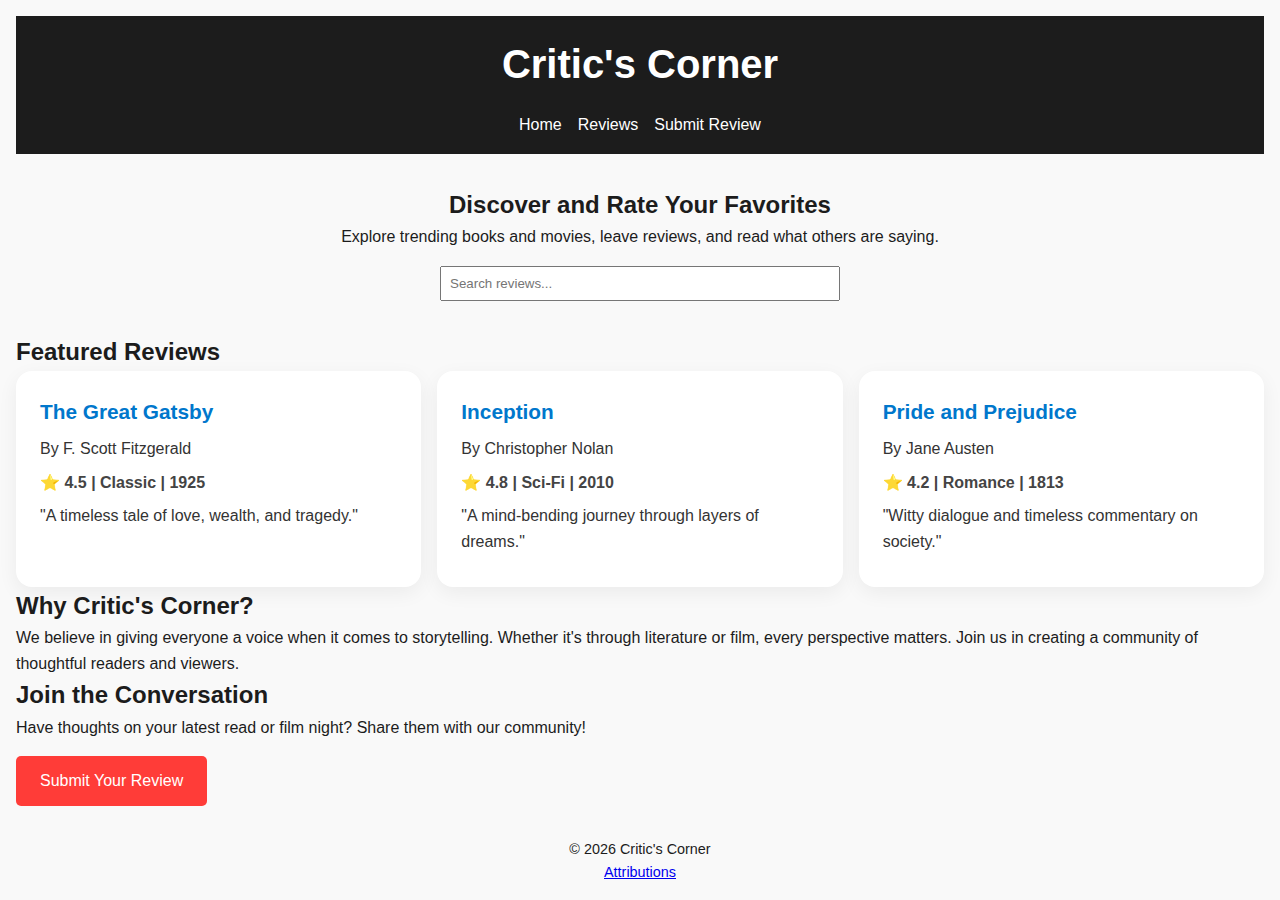
<file: Final-Project/index.html>
<!DOCTYPE html>
<html lang="en">

<head>
  <meta charset="UTF-8" />
  <meta name="viewport" content="width=device-width, initial-scale=1.0" />
  <meta name="description" content="Critic's Corner - Browse, rate, and review your favorite books and movies." />
  <meta property="og:title" content="Critic's Corner">
  <meta property="og:description" content="User reviews, ratings, and recommendations for books and movies." />
  <meta property="og:type" content="website" />
  <meta property="og:image" content="images/logo.png" />
  <meta property="og:url" content="https://yourgithubusername.github.io/wdd231/critics-corner/" />
  
  <title>Critic's Corner | Home</title>
  
  <link rel="icon" href="images/favicon.ico" >
  <link rel="stylesheet" href="styles/styles.css">
  <link rel="stylesheet" href="styles/large.css">
</head>

<body>
  <header>
    <h1>Critic's Corner</h1>
    
    <nav>
      <button id="menu-toggle" aria-label="Toggle navigation">☰</button>
      <ul id="nav-links" class="hidden">
        <li><a href="index.html">Home</a></li>
        <li><a href="reviews.html">Reviews</a></li>
        <li><a href="form.html">Submit Review</a></li>
      </ul>
    </nav>
  </header>

  <main>
    <section class="hero">
      <h2>Discover and Rate Your Favorites</h2>
      <p>Explore trending books and movies, leave reviews, and read what others are saying.</p>
      <input type="text" id="searchBar" placeholder="Search reviews..." aria-label="Search reviews" />
    </section>

    <section id="featured-reviews">
      <h2>Featured Reviews</h2>
      <div id="review-cards" class="grid"></div>
    </section>

    <section id="about">
      <h2>Why Critic's Corner?</h2>
      <p>We believe in giving everyone a voice when it comes to storytelling. Whether it's through literature or film, every perspective matters. Join us in creating a community of thoughtful readers and viewers.</p>
    </section>

    <section id="call-to-action">
      <h2>Join the Conversation</h2>
      <p>Have thoughts on your latest read or film night? Share them with our community!</p>
      <a href="form.html" class="cta-button">Submit Your Review</a>
    </section>
  </main>

  <footer>
    <p>&copy; <span id="year"></span> Critic's Corner</p>
    <p><a href="attributions.html">Attributions</a></p>
  </footer>

  <script type="module" src="scripts/main.js"></script>
  <script src="scripts/nav.js"></script>
</body>

</html>
</file>
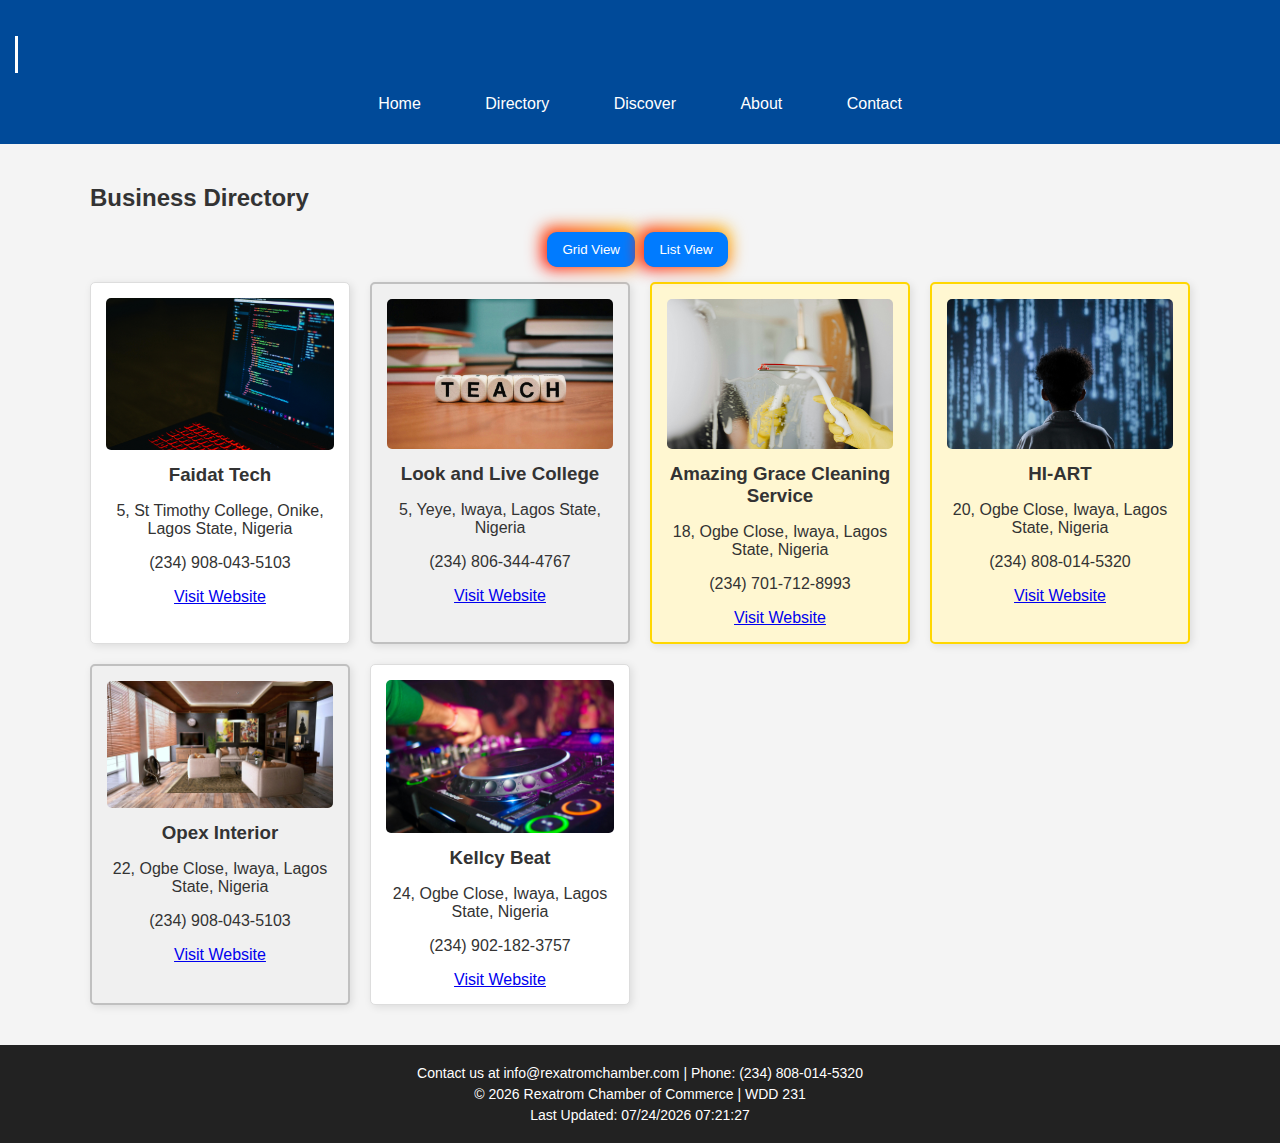
<file: chamber/directory.html>
<!DOCTYPE html>
<html lang="en">
<head>
    <meta charset="UTF-8">
    <meta name="viewport" content="width=device-width, initial-scale=1.0">
    <meta name="description" content="Hounliho J. Samson's WDD 231 Chamber Directory Page">
    <meta name="author" content="Hounliho J. Samson">
    
    <title>Rexatrom Chamber</title>

    <meta property="og:title" content="Rexatrom Chamber of Commerce Directory">
    <meta property="og:type" content="website">
    <meta property="og:image" content="images/">
    <meta property="og:url" content="https://">

    <link rel="icon" type="icon" href="./images/Faviconrex.png">
    <link rel="stylesheet" href="styles/directory.css">
    <link rel="stylesheet" href="styles/large-directory.css">
</head>

<body>
    <header>
        <h1>Rexatrom Chamber of Commerce</h1>

        <nav>
            <ul class="nav">
                <li><a href="index.html">Home</a></li>
                <li><a href="directory.html">Directory</a></li>
                <li><a href="discover.html">Discover</a></li>
                <li><a href="about.html">About</a></li>
                <li><a href="contact.html">Contact</a></li>
            </ul>
        </nav>
    </header>

    <main>
        <h2>Business Directory</h2>
        <div class="view-toggle">
            <button id="gridview">Grid View</button>
            <button id="listview">List View</button>
        </div>

        <section id="directory" class="grid"></section>
    </main>

    <footer>
        <p>Contact us at info@rexatromchamber.com | Phone: (234) 808-014-5320</p>
        <p>&copy; <span id="year"></span> Rexatrom Chamber of Commerce | WDD 231</p>
        <p>Last Updated: <span id="lastModified"></span></p>
    </footer>

    <script src="scripts/directory.js"></script>
</body>
</html>
</file>
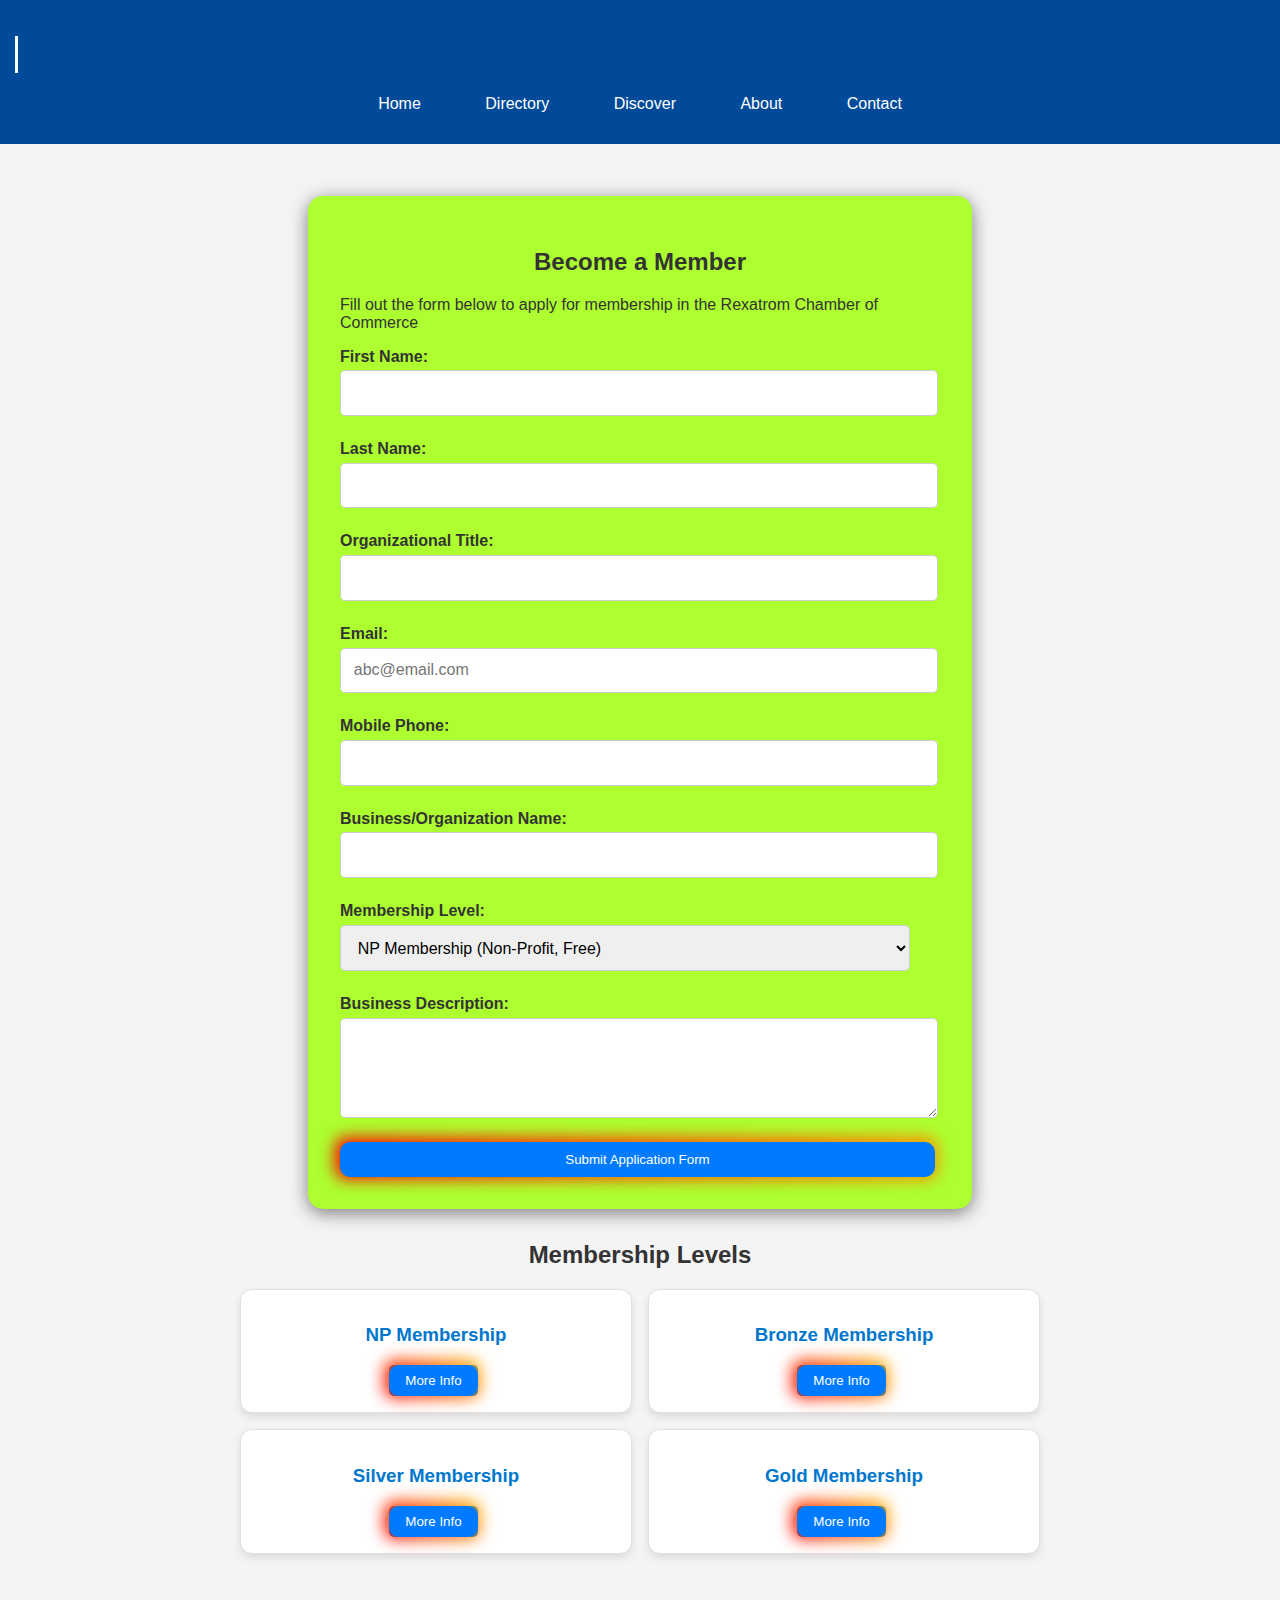
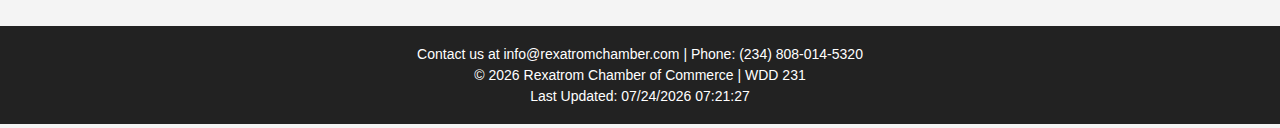
<file: chamber/join.html>
<!DOCTYPE html>
<html lang="en">
<head>
    <meta charset="UTF-8">
    <meta name="viewport" content="width=device-width, initial-scale=1.0">
    <meta name="description" content="Hounliho J. Samson's WDD 231 Chamber Home Page">
    <meta name="author" content="Hounliho J. Samson">
    
    <title>Rexatrom Chamber</title>

    <meta property="og:title" content="Rexatrom Chamber of Commerce Directory">
    <meta property="og:type" content="website">
    <meta property="og:image" content="images/">
    <meta property="og:url" content="https://">

    <link rel="icon" type="icon" href="./images/Faviconrex.png">
    <link rel="stylesheet" href="styles/index.css">
    <link rel="stylesheet" href="styles/large-directory.css">
</head>

<body>
    <header>
        <h1> Rexatrom Chamber of Commerce</h1>
        <nav>
            <ul>
                <li><a href="index.html" class="active">Home</a></li>
                <li><a href="directory.html">Directory</a></li>
                <li><a href="discover.html">Discover</a></li>
                <li><a href="about.html">About</a></li>
                <li><a href="contact.html">Contact</a></li>
            </ul>
        </nav>
    </header>

    <main>
        <section class="join-container">
            <h2 class="join-h2">Become a Member</h2>
            <p>Fill out the form below to apply for membership in the Rexatrom Chamber of Commerce</p>

            <form action="thankyou.html" id="membershipForm" method="get">
                <label for="">First Name:
                    <input type="text" name="firstName" title="Enter Your Name" autocomplete="given-name" required>
                </label>

                <label for="">Last Name:
                    <input type="text" name="lastName" title="Enter Your last name" autocomplete="family-name" required>
                </label>

                <label>Organizational Title:
                    <input type="text" name="orgTitle" title="Your position in the organization" autocomplete="organization-title"
                        pattern="[A-Za-z\s\-]{7,}" required>
                </label>

                <label for="">Email:
                    <input type="email" name="email" title="Enter a valid Email address" autocomplete="email" placeholder="abc@email.com" required>
                </label>

                <label for="">Mobile Phone:
                    <input type="tel" name="Phone" title="enter a valid phone number" autocomplete="tel" required>
                </label>

                <label for="">Business/Organization Name:
                    <input type="text" name="businessName" title="your business/organization" autocomplete="organization" required>
                </label>

                <label for="">Membership Level:
                    <select name="membershipLevel" required>
                        <option value="np">NP Membership (Non-Profit, Free)</option>
                        <option value="bronze">Bronze Membership</option>
                        <option value="silver">Silver Membership</option>
                        <option value="gold">Gold Membership</option>
                    </select>
                </label>

                <label>Business Description:
                    <textarea name="businessDesc" title="Describe your business" rows="4"></textarea>
                </label>

                <input type="hidden" id="timestamp" name="timestamp">

                <button type="submit">Submit Application Form</button>
            </form>
        </section>

        <section class="membership-cards">
            <h2>Membership Levels</h2>
            <div class="card-container">
                <div class="card">
                    <h3>NP Membership</h3>
                    <button class="modal-btn" data-modal="npModal">More Info</button>
                </div>

                <div class="card">
                    <h3>Bronze Membership</h3>
                    <button class="modal-btn" data-modal="bronzeModal">More Info</button>
                </div>

                <div class="card">
                    <h3>Silver Membership</h3>
                    <button class="modal-btn" data-modal="silverModal">More Info</button>
                </div>

                <div class="card">
                    <h3>Gold Membership</h3>
                    <button class="modal-btn" data-modal="goldModal">More Info</button>
                </div>
            </div>
        </section>

        <div class="modal" id="npModal">
            <div class="modal-content">
                <span class="close-modal">&times;</span>
                <h2>NP Membership Benefits</h2>
                <p>No fee, community engagement, networking opportunities.</p>
            </div>
        </div>

        <div id="bronzeModal" class="modal">
            <div class="modal-content">
                <span class="close-modal">&times;</span>
                <h2>Bronze Membership Benefits</h2>
                <p>Basic advertising, training sessions, member directory listing.</p>
            </div>
        </div>

        <div class="modal" id="silverModal">
            <div class="modal-content">
                <span class="close-modal">&times;</span>
                <h2>Silver Membership Benefits</h2>
                <p>Premium directory listing, event discounts, featured spotlight.</p>
            </div>
        </div>

        <div id="goldModal" class="modal">
            <div class="modal-content">
                <span class="close-modal">&times;</span>
                <h2>Gold Membership Benefits</h2>
                <p>All silver benefits + exclusive sponsorship opportunities.</p>
            </div>
        </div>
    </main>

    <footer>
        <p>Contact us at info@rexatromchamber.com | Phone: (234) 808-014-5320</p>
        <p>&copy; <span id="year"></span> Rexatrom Chamber of Commerce | WDD 231</p>
        <p>Last Updated: <span id="lastModified"></span></p>
    </footer>

    <script src="scripts/join.js"></script>
</file>
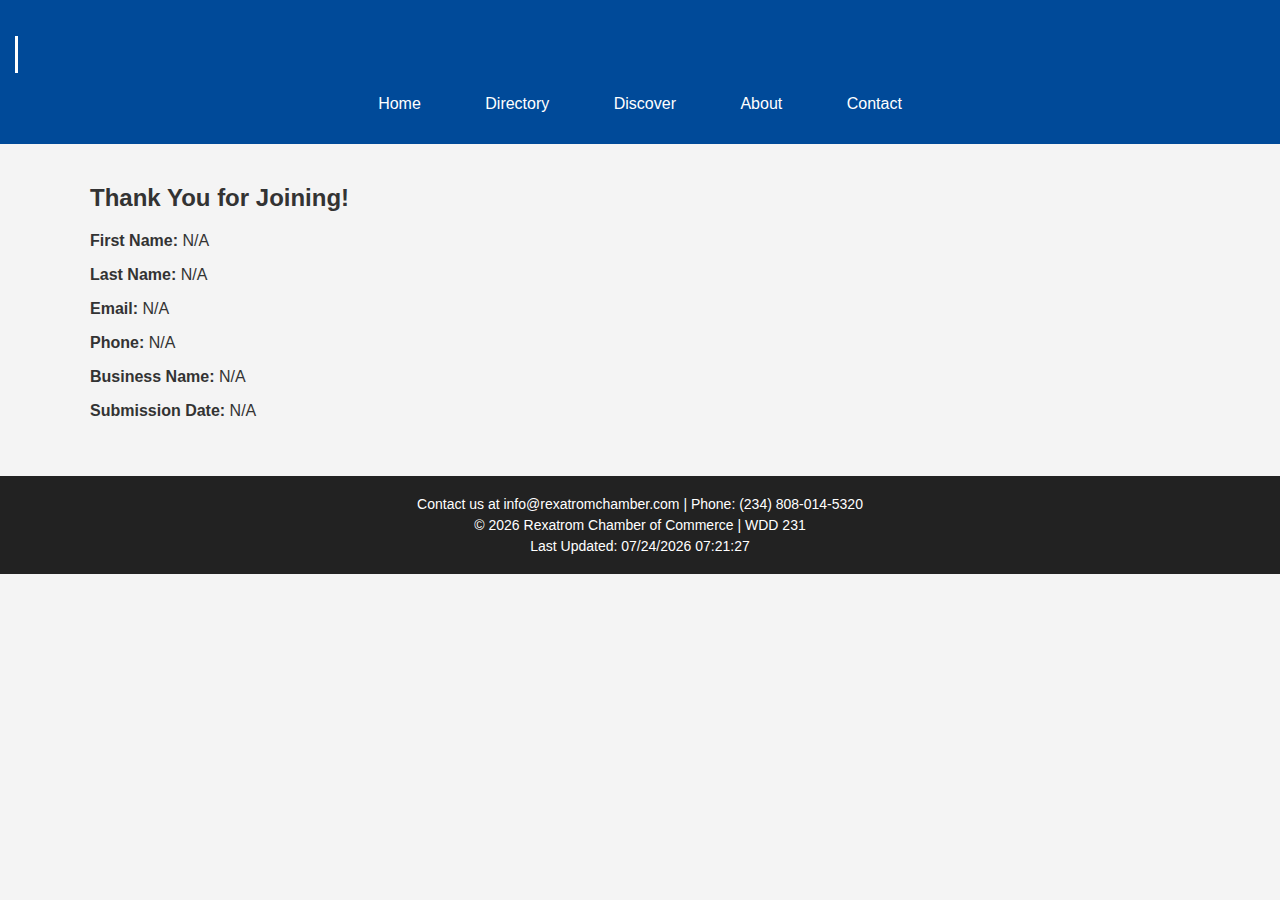
<file: chamber/thankyou.html>
<!DOCTYPE html>
<html lang="en">
<head>
    <meta charset="UTF-8">
    <meta name="viewport" content="width=device-width, initial-scale=1.0">
    <meta name="description" content="Hounliho J. Samson's WDD 231 Chamber Home Page">
    <meta name="author" content="Hounliho J. Samson">
    
    <title>Rexatrom Chamber</title>

    <meta property="og:title" content="Rexatrom Chamber of Commerce Directory">
    <meta property="og:type" content="website">
    <meta property="og:image" content="images/">
    <meta property="og:url" content="https://">

    <link rel="icon" type="icon" href="./images/Faviconrex.png">
    <link rel="stylesheet" href="styles/index.css">
    <link rel="stylesheet" href="styles/large-directory.css">
</head>

<body>

    <header>
        <h1> Rexatrom Chamber of Commerce</h1>
        <nav>
            <ul>
                <li><a href="index.html" class="active">Home</a></li>
                <li><a href="directory.html">Directory</a></li>
                <li><a href="discover.html">Discover</a></li>
                <li><a href="about.html">About</a></li>
                <li><a href="contact.html">Contact</a></li>
            </ul>
        </nav>
    </header>

    <main>
        <h2>Thank You for Joining!</h2>
        <p><strong>First Name:</strong> <span id="display-name"></span></p>
        <p><strong>Last Name:</strong> <span id="display-lastname"></span></p>
        <p><strong>Email:</strong> <span id="display-email"></span></p>
        <p><strong>Phone:</strong> <span id="display-phone"></span></p>
        <p><strong>Business Name:</strong> <span id="display-business"></span></p>
        <p><strong>Submission Date:</strong> <span id="display-date"></span></p>
    </main>

    <footer>
        <p>Contact us at info@rexatromchamber.com | Phone: (234) 808-014-5320</p>
        <p>&copy; <span id="year"></span> Rexatrom Chamber of Commerce | WDD 231</p>
        <p>Last Updated: <span id="lastModified"></span></p>
    </footer>

    <script src="scripts/join.js"></script>
</body>
</html>
</file>
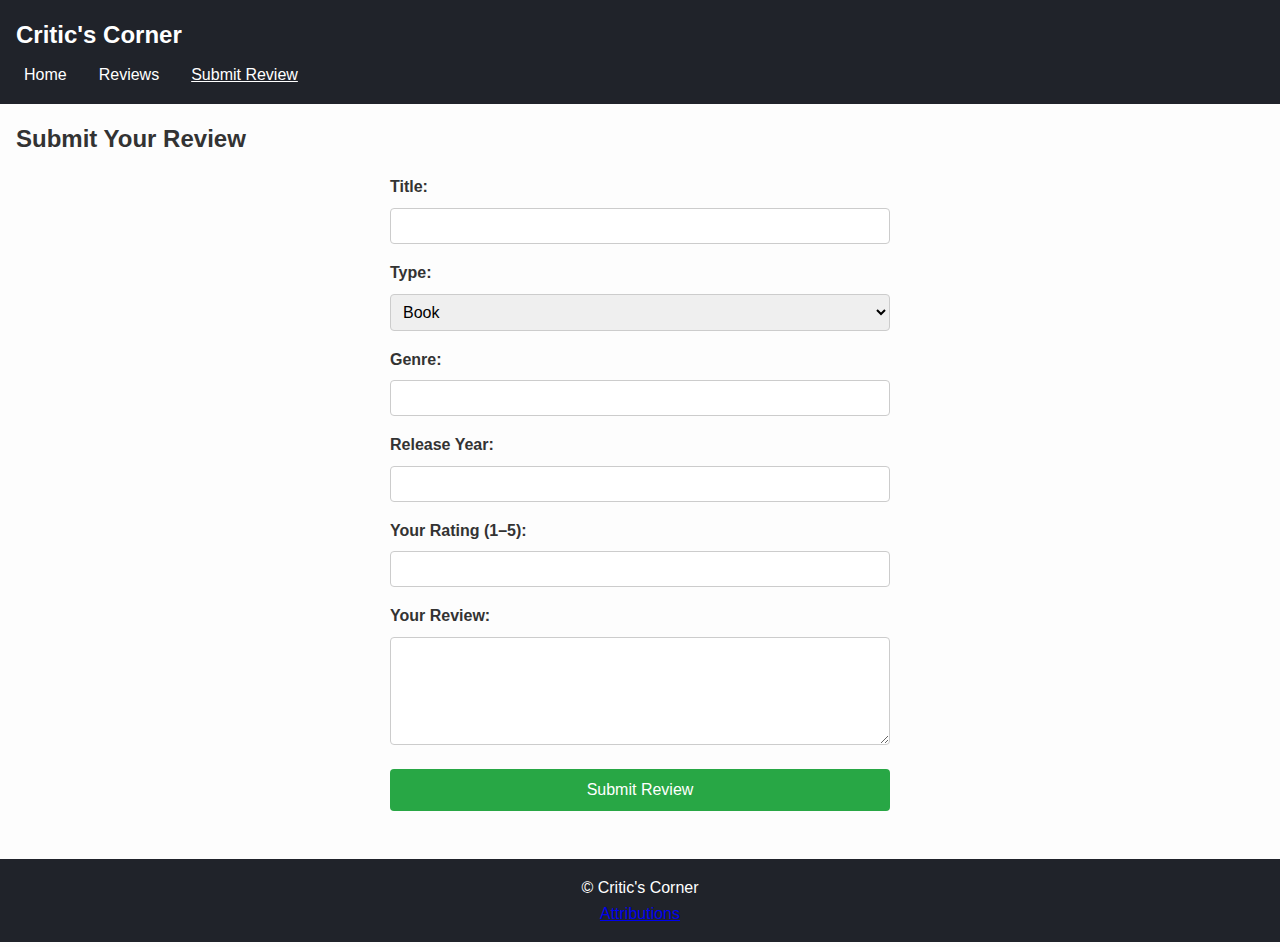
<file: Final Project/form.html>
<!DOCTYPE html>
<html lang="en">

<head>
  <meta charset="UTF-8" />
  <meta name="viewport" content="width=device-width, initial-scale=1.0" />
  <meta name="description" content="Submit a review for your favorite book or movie on Critic's Corner." />

  <title>Critic's Corner | Submit Review</title>

  <link rel="stylesheet" href="styles/styles.css">
  <link rel="stylesheet" href="styles/large.css">
</head>

<body>
  <header>
    <h1>Critic's Corner</h1>
    <nav>
      <button id="menu-toggle" aria-label="Toggle navigation">☰</button>
      <ul id="nav-links" class="hidden">
        <li><a href="index.html">Home</a></li>
        <li><a href="reviews.html">Reviews</a></li>
        <li><a href="form.html" class="active">Submit Review</a></li>
      </ul>
    </nav>
  </header>

  <main>
    <h2>Submit Your Review</h2>
    <form id="reviewForm" action="thankyou.html" method="get">
      <label for="title">Title:</label>
      <input type="text" id="title" name="title" required />

      <label for="type">Type:</label>
      <select id="type" name="type" required>
        <option value="book">Book</option>
        <option value="movie">Movie</option>
      </select>

      <label for="genre">Genre:</label>
      <input type="text" id="genre" name="genre" required />

      <label for="year">Release Year:</label>
      <input type="number" id="year" name="year" required min="1800" max="2025" />

      <label for="rating">Your Rating (1–5):</label>
      <input type="number" id="rating" name="rating" min="1" max="5" step="0.5" required />

      <label for="review">Your Review:</label>
      <textarea id="review" name="review" rows="5" required></textarea>

      <button type="submit">Submit Review</button>
    </form>
  </main>

  <footer>
    <p>&copy; <span id="year"></span> Critic's Corner</p>
    <p><a href="attributions.html">Attributions</a></p>
  </footer>

  <script src="scripts/form.js"></script>
</body>

</html>
</file>
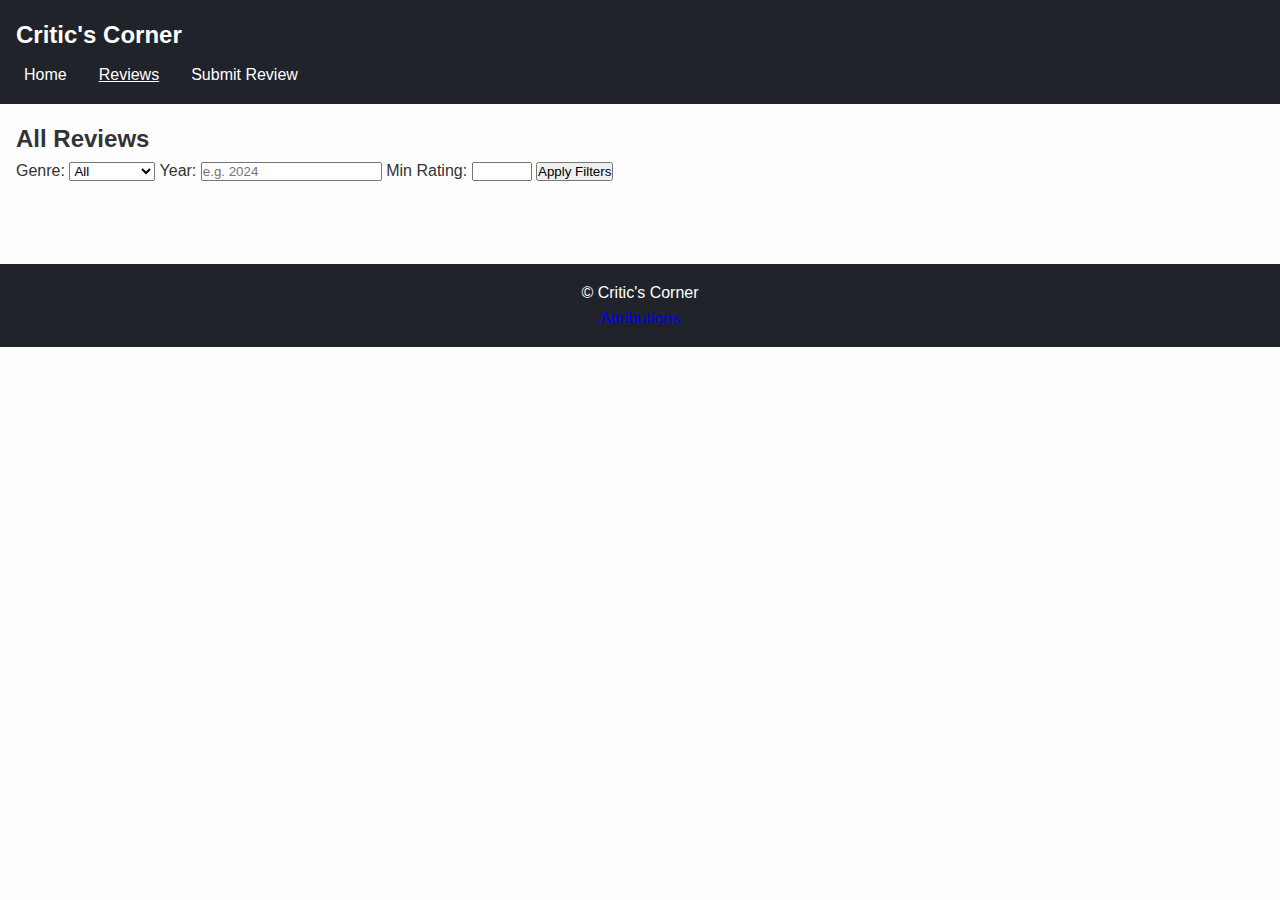
<file: Final Project/reviews.html>
<!DOCTYPE html>
<html lang="en">

<head>
  <meta charset="UTF-8" />
  <meta name="viewport" content="width=device-width, initial-scale=1.0" />
  <meta name="description" content="Critic's Corner - User Reviews" />

  <title>Critic's Corner | Reviews</title>

    <link rel="stylesheet" href="styles/styles.css">
  <link rel="stylesheet" href="styles/large.css">
</head>

<body>
  <header>
    <h1>Critic's Corner</h1>
    <nav>
      <button id="menu-toggle" aria-label="Toggle navigation">☰</button>
      <ul id="nav-links" class="hidden">
        <li><a href="index.html">Home</a></li>
        <li><a href="reviews.html" class="active">Reviews</a></li>
        <li><a href="form.html">Submit Review</a></li>
      </ul>
    </nav>
  </header>

  <main>
    <section>
      <h2>All Reviews</h2>
      <div id="filter-controls">
        <label for="genre">Genre:</label>
        <select id="genre">
          <option value="all">All</option>
          <option value="fiction">Fiction</option>
          <option value="non-fiction">Non-fiction</option>
          <option value="drama">Drama</option>
          <option value="comedy">Comedy</option>
        </select>

        <label for="year">Year:</label>
        <input type="number" id="year" placeholder="e.g. 2024" />

        <label for="rating">Min Rating:</label>
        <input type="number" id="rating" min="1" max="5" step="0.5" />

        <button id="apply-filters">Apply Filters</button>
      </div>
      <div id="all-reviews" class="grid"></div>
    </section>
  </main>

  <footer>
    <p>&copy; <span id="year"></span> Critic's Corner</p>
    <p><a href="attributions.html">Attributions</a></p>
  </footer>

  <script type="module" src="scripts/reviews.js"></script>
</body>

</html>
</file>
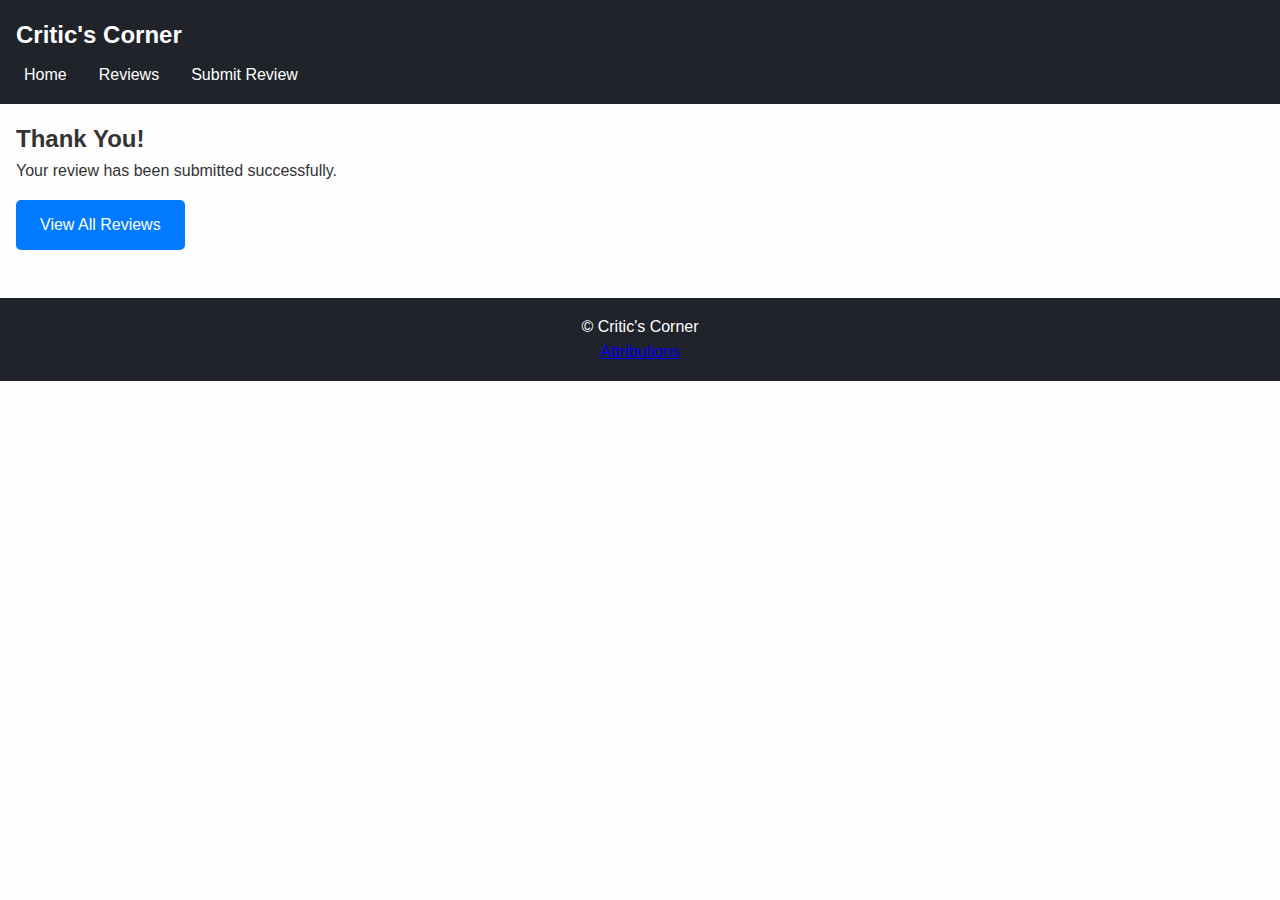
<file: Final Project/thankyou.html>
<!DOCTYPE html>
<html lang="en">

<head>
  <meta charset="UTF-8">
  <meta name="viewport" content="width=device-width, initial-scale=1.0">
  <meta name="description" content="Thank you for your submission - Critic's Corner">

  <title>Thank You | Critic's Corner</title>
  
  <link rel="stylesheet" href="styles/styles.css">
  <link rel="stylesheet" href="styles/large.css">
</head>

<body>
  <header>
    <h1>Critic's Corner</h1>
    <nav>
      <button id="menu-toggle" aria-label="Toggle navigation">☰</button>
      <ul id="nav-links" class="hidden">
        <li><a href="index.html">Home</a></li>
        <li><a href="reviews.html">Reviews</a></li>
        <li><a href="form.html">Submit Review</a></li>
      </ul>
    </nav>
  </header>

  <main>
    <section>
      <h2>Thank You!</h2>
      <p>Your review has been submitted successfully.</p>
      <div id="review-summary"></div>
      <a href="reviews.html" class="cta-button">View All Reviews</a>
    </section>
  </main>

  <footer>
    <p>&copy; <span id="year"></span> Critic's Corner</p>
    <p><a href="attributions.html">Attributions</a></p>
  </footer>

  <script src="scripts/thankyou.js"></script>
</body>

</html>
</file>
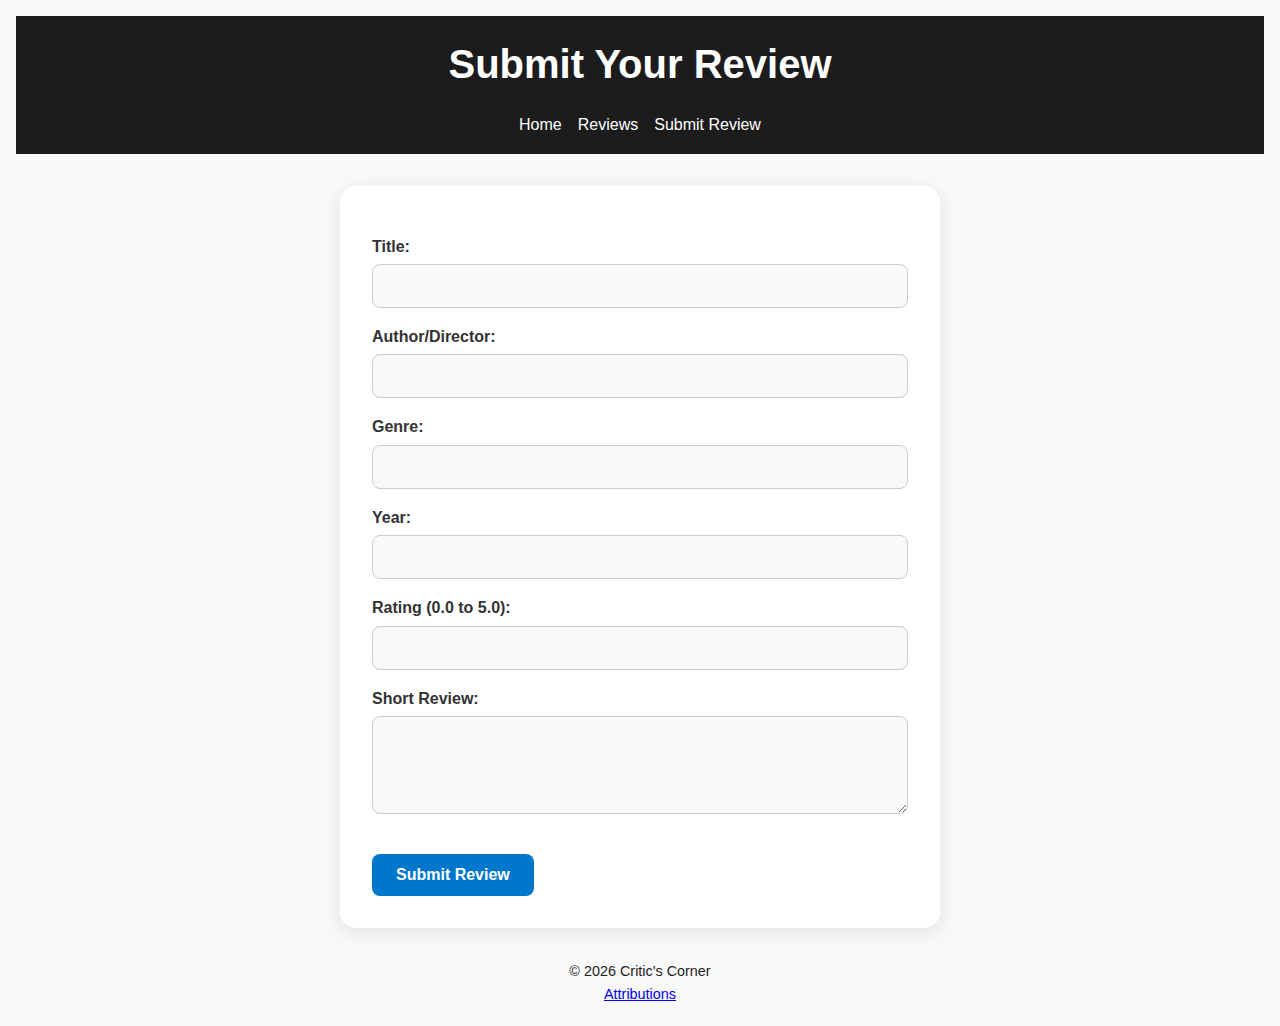
<file: Final-Project/form.html>
<!DOCTYPE html>
<html lang="en">

<head>
  <meta charset="UTF-8" />
  <meta name="viewport" content="width=device-width, initial-scale=1.0" />
  
  <title>Submit a Review | Critic's Corner</title>
  
  <link rel="stylesheet" href="styles/styles.css">
  <link rel="stylesheet" href="styles/large.css">
</head>

<body>
  <header>
    <h1>Submit Your Review</h1>
    <nav>
      <button id="menu-toggle" aria-label="Toggle navigation">☰</button>
      <ul id="nav-links" class="hidden">
        <li><a href="index.html">Home</a></li>
        <li><a href="reviews.html">Reviews</a></li>
        <li><a href="form.html">Submit Review</a></li>
      </ul>
    </nav>
  </header>

  <main>
    <form id="reviewForm" action="thankyou.html" method="get">
      <label for="title">Title:</label>
      <input type="text" id="title" required>

      <label for="author">Author/Director:</label>
      <input type="text" id="author" required>

      <label for="genre">Genre:</label>
      <input type="text" id="genre" required>

      <label for="year">Year:</label>
      <input type="number" id="yearInput" min="1800" max="2025" required>

      <label for="rating">Rating (0.0 to 5.0):</label>
      <input type="number" id="rating" step="0.1" min="0" max="5" required>

      <label for="snippet">Short Review:</label>
      <textarea id="snippet" rows="4" required></textarea>

      <button type="submit" class="cta-button">Submit Review</button>
    </form>
  </main>

  <footer>
    <p>&copy; <span id="year"></span> Critic's Corner</p>
    <p><a href="attributions.html">Attributions</a></p>
  </footer>

  <script type="module" src="scripts/form.js"></script>
  <script src="scripts/nav.js"></script>
</body>

</html>
</file>
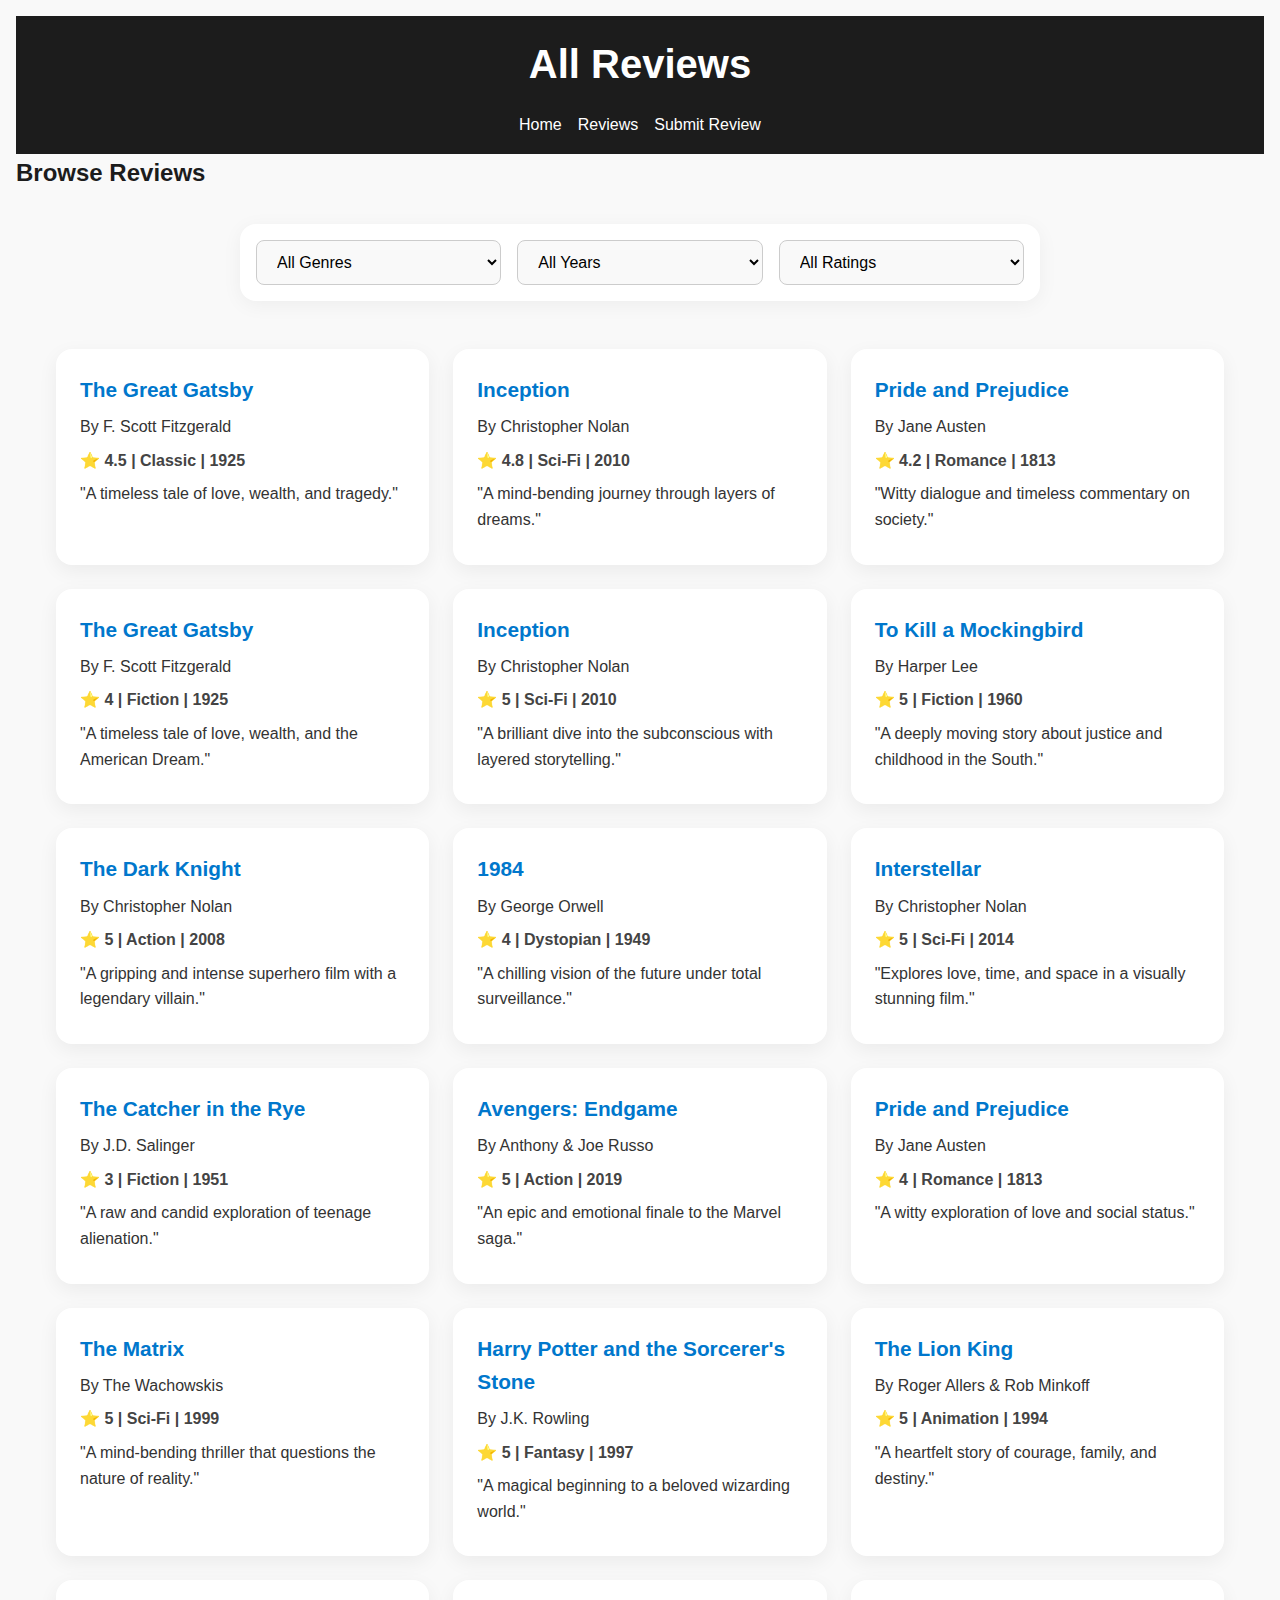
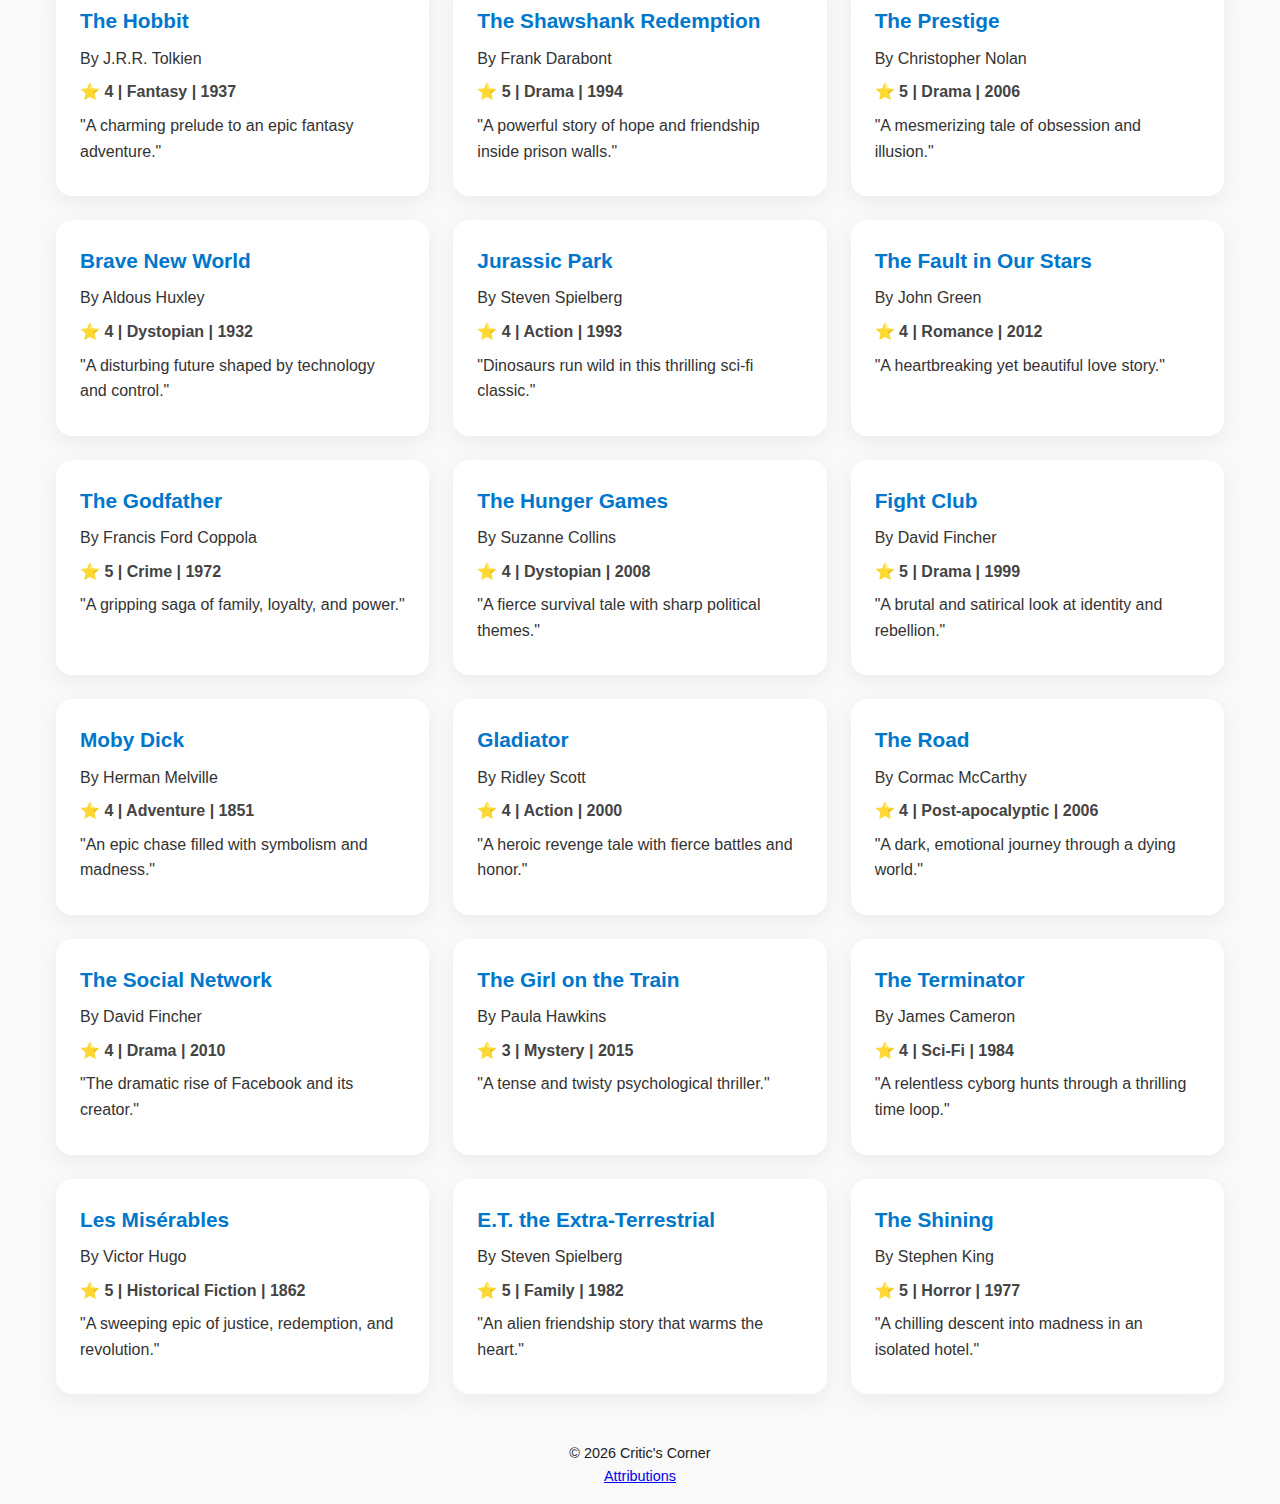
<file: Final-Project/reviews.html>
<!DOCTYPE html>
<html lang="en">

<head>
  <meta charset="UTF-8" />
  <meta name="viewport" content="width=device-width, initial-scale=1.0" />
  
  <title>Critic's Corner | All Reviews</title>
  
  <link rel="stylesheet" href="styles/styles.css">
  <link rel="stylesheet" href="styles/large.css">
</head>

<body>
  <header>
    <h1>All Reviews</h1>
    <nav>
      <button id="menu-toggle" aria-label="Toggle navigation">☰</button>
      <ul id="nav-links" class="hidden">
        <li><a href="index.html">Home</a></li>
        <li><a href="reviews.html">Reviews</a></li>
        <li><a href="form.html">Submit Review</a></li>
      </ul>
    </nav>
  </header>

  <main>
    <section>
      <h2>Browse Reviews</h2>
      <div class="filters">
        <select id="genre-filter">
          <option value="">All Genres</option>
          <option>Classic</option>
          <option>Sci-Fi</option>
          <option>Romance</option>
          <option>Fantasy</option>
        </select>

        <select id="year-filter">
          <option value="">All Years</option>
        </select>

        <select id="rating-filter">
          <option value="">All Ratings</option>
          <option value="5">5 Stars</option>
          <option value="4">4+ Stars</option>
          <option value="3">3+ Stars</option>
        </select>
      </div>
    </section>

    <section>
      <div id="all-reviews" class="grid"></div>
    </section>
  </main>

  <footer>
    <p>&copy; <span id="year"></span> Critic's Corner</p>
    <p><a href="attributions.html">Attributions</a></p>
  </footer>

  <script type="module" src="scripts/reviews.js"></script>
  <script src="scripts/nav.js"></script>

</body>

</html>
</file>
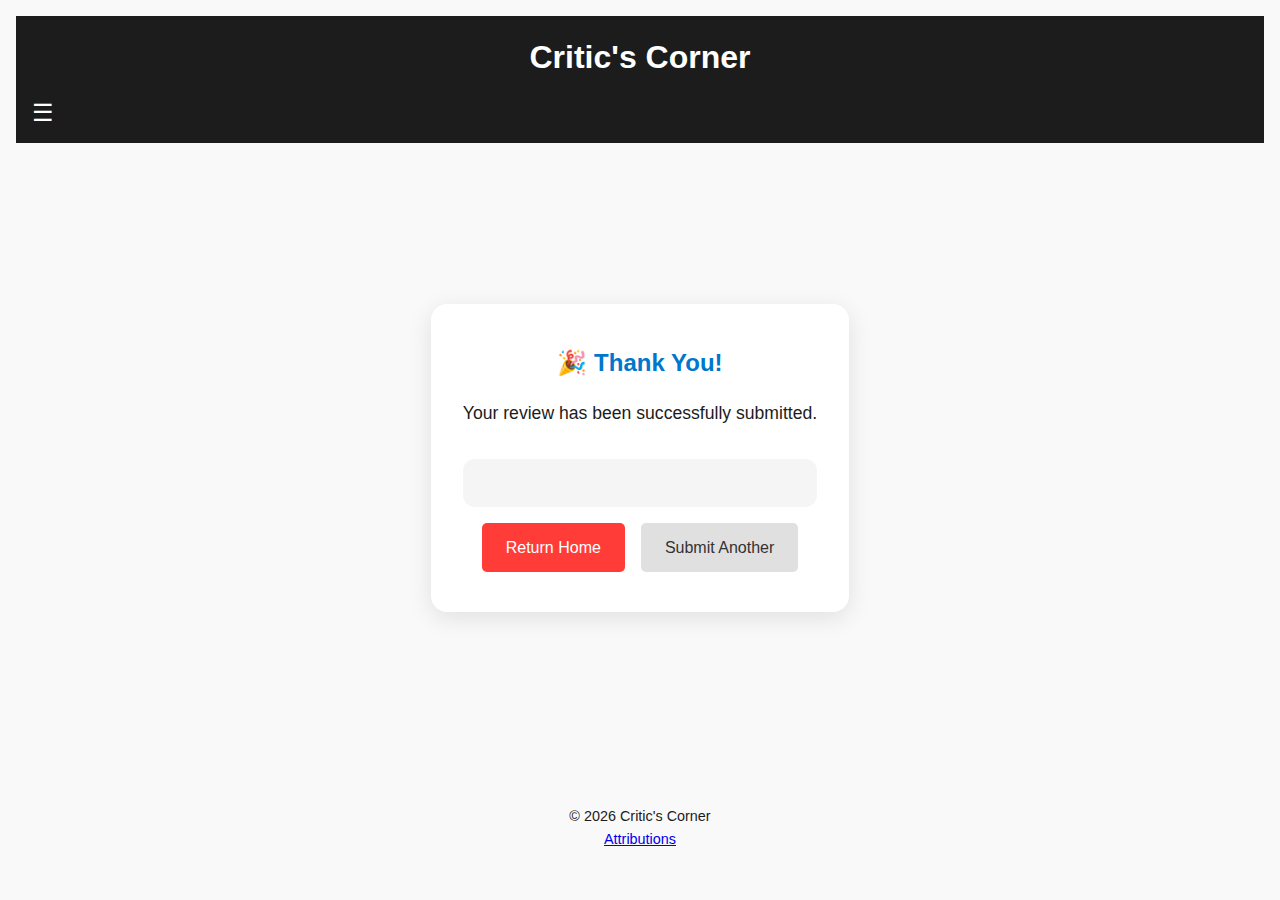
<file: Final-Project/thankyou.html>
<!DOCTYPE html>
<html lang="en">

<head>
  <meta charset="UTF-8" />
  <meta name="viewport" content="width=device-width, initial-scale=1.0" />
  <meta name="description" content="Thank you for your review submission!" />
  
  <title>Thank You | Critic's Corner</title>
  
  <link rel="icon" href="images/favicon.ico" />
  <link rel="stylesheet" href="styles/styles.css" />
</head>

<body>
  <header>
    <h1>Critic's Corner</h1>
    <nav>
      <button id="menu-toggle" aria-label="Toggle navigation">☰</button>
      <ul id="nav-links" class="hidden">
        <li><a href="index.html">Home</a></li>
        <li><a href="reviews.html">Reviews</a></li>
        <li><a href="form.html">Submit Review</a></li>
      </ul>
    </nav>
  </header>

  <main class="thankyou-container">
    <section id="submitted-review"></section>
    <section class="thankyou-message">
      <h2>🎉 Thank You!</h2>
      <p>Your review has been successfully submitted.</p>
      <div id="latest-review" class="review-preview"></div>
      <div class="thankyou-buttons">
        <a href="index.html" class="cta-button">Return Home</a>
        <a href="form.html" class="cta-button secondary">Submit Another</a>
      </div>
    </section>
  </main>

  <footer>
    <p>&copy; <span id="year"></span> Critic's Corner</p>
    <p><a href="attributions.html">Attributions</a></p>
  </footer>

  <script src="scripts/main.js" type="module"></script>
  <script src="scripts/nav.js"></script>
</body>

</html>
</file>
<file: Final-Project/styles/styles.css>
/* styles/styles.css */
:root {
    --primary-color: #1c1c1c;
    --accent-color: #ff3c38;
    --background-color: #f9f9f9;
    --font-family: 'Segoe UI', sans-serif;
}
  
* {
    margin: 0;
    padding: 0;
    box-sizing: border-box;
}
  
body {
    font-family: var(--font-family);
    background-color: var(--background-color);
    color: var(--primary-color);
    line-height: 1.6;
    padding: 1rem;
}
  
header {
    background-color: var(--primary-color);
    color: white;
    padding: 1rem;
    text-align: center;
}
  
nav {
    margin-top: 1rem;
}
  
#menu-toggle {
    background: none;
    border: none;
    font-size: 1.5rem;
    color: white;
    cursor: pointer;
    display: block;
}
  
/* #nav-links {
    list-style: none;
    padding: 0;
    display: flex;
    flex-direction: column;
    gap: 0.5rem;
} */

#nav-links {
    display: none;
    flex-direction: column;
    gap: 0.5rem;
}
  
#nav-links.hidden {
    display: none;
}
  
#nav-links li a {
    color: white;
    text-decoration: none;
}

#nav-links:not(.hidden) {
    display: flex;
}

#nav-links li {
    list-style: none;
}

.hero {
    text-align: center;
    margin: 2rem 0;
}
  
input#searchBar {
    width: 100%;
    max-width: 400px;
    padding: 0.5rem;
    margin-top: 1rem;
}
  
.grid {
    display: grid;
    grid-template-columns: 1fr;
    gap: 1rem;
}
  
/* .review-card {
    border: 1px solid #ccc;
    padding: 1rem;
    background: white;
    border-radius: 0.5rem;
} */
  
.cta-button {
    display: inline-block;
    margin-top: 1rem;
    padding: 0.75rem 1.5rem;
    background-color: var(--accent-color);
    color: white;
    text-decoration: none;
    border-radius: 5px;
}
  
footer {
    text-align: center;
    margin-top: 2rem;
    font-size: 0.9rem;
}

/* .review-card {
    transition: transform 0.3s ease;
}
  
.review-card:hover {
    transform: scale(1.02);
} */
  
.cta-button {
    transition: background 0.3s ease;
}
  
.cta-button:hover {
    background-color: #d62d2d;
}

  /* General Form Styling */
form {
    max-width: 600px;
    margin: 2rem auto;
    padding: 2rem;
    background: #fff;
    border-radius: 1rem;
    box-shadow: 0 4px 20px rgba(0, 0, 0, 0.1);
    font-family: 'Segoe UI', sans-serif;
}
  
form label {
    display: block;
    margin-top: 1rem;
    font-weight: 600;
    color: #333;
}
  
form input,
form select,
form textarea {
    width: 100%;
    margin-top: 0.3rem;
    padding: 0.75rem 1rem;
    border: 1px solid #ccc;
    border-radius: 0.5rem;
    font-size: 1rem;
    background: #f9f9f9;
    transition: border 0.3s, box-shadow 0.3s;
}
  
form input:focus,
form select:focus,
form textarea:focus {
    outline: none;
    border-color: #0077cc;
    box-shadow: 0 0 5px rgba(0, 119, 204, 0.3);
    background: #fff;
}
  
  /* Submit Button */
form .cta-button {
    margin-top: 2rem;
    padding: 0.75rem 1.5rem;
    background-color: #0077cc;
    color: white;
    border: none;
    border-radius: 0.5rem;
    font-size: 1rem;
    font-weight: 600;
    cursor: pointer;
    transition: background 0.3s ease;
}
  
form .cta-button:hover {
    background-color: #005fa3;
}

/* Filters Section */
.filters {
    display: flex;
    flex-wrap: wrap;
    gap: 1rem;
    justify-content: center;
    margin: 2rem auto;
    max-width: 800px;
    padding: 1rem;
    background: #ffffff;
    border-radius: 1rem;
    box-shadow: 0 4px 20px rgba(0, 0, 0, 0.05);
}
  
.filters select {
    padding: 0.75rem 1rem;
    font-size: 1rem;
    border: 1px solid #ccc;
    border-radius: 0.5rem;
    background: #f9f9f9;
    transition: border 0.3s, box-shadow 0.3s;
    flex: 1 1 200px;
}
  
.filters select:focus {
    outline: none;
    border-color: #0077cc;
    box-shadow: 0 0 5px rgba(0, 119, 204, 0.3);
    background: #fff;
}
  
/* Review Cards */
#all-reviews.grid {
    display: grid;
    grid-template-columns: repeat(auto-fit, minmax(280px, 1fr));
    gap: 1.5rem;
    max-width: 1200px;
    margin: 2rem auto;
    padding: 1rem;
}
  
.review-card {
    background: #fff;
    border-radius: 1rem;
    padding: 1.5rem;
    box-shadow: 0 6px 20px rgba(0, 0, 0, 0.06);
    transition: transform 0.3s ease, box-shadow 0.3s ease;
    font-family: 'Segoe UI', sans-serif;
}
  
.review-card:hover {
    transform: translateY(-5px);
    box-shadow: 0 10px 24px rgba(0, 0, 0, 0.08);
}
  
.review-card h3 {
    margin-top: 0;
    font-size: 1.3rem;
    color: #0077cc;
}
  
.review-card p {
    margin: 0.5rem 0;
    color: #333;
}
  
/* Optional: Rating Style */
.review-card p:nth-of-type(2) {
    font-weight: bold;
    color: #444;
}

/* Thank You Page Styling */
.thankyou-container {
    display: flex;
    justify-content: center;
    align-items: center;
    padding: 3rem 1rem;
    min-height: 70vh;
}
  
.thankyou-message {
    background: #fff;
    padding: 2.5rem 2rem;
    border-radius: 1rem;
    box-shadow: 0 6px 24px rgba(0, 0, 0, 0.1);
    text-align: center;
    max-width: 500px;
    animation: fadeIn 0.5s ease-in-out;
}
  
.thankyou-message h2 {
    color: #0077cc;
    margin-bottom: 1rem;
}
  
.thankyou-message p {
    font-size: 1.1rem;
    margin-bottom: 2rem;
}
  
.thankyou-buttons {
    display: flex;
    gap: 1rem;
    flex-wrap: wrap;
    justify-content: center;
}
  
.cta-button.secondary {
    background-color: #e0e0e0;
    color: #333;
}
  
.cta-button.secondary:hover {
    background-color: #ccc;
}
  
/* Animation */
@keyframes fadeIn {
    from {
      opacity: 0;
      transform: translateY(15px);
    }
    to {
      opacity: 1;
      transform: translateY(0);
    }
}

.review-preview {
    text-align: left;
    background: #f5f5f5;
    padding: 1.5rem;
    border-radius: 0.75rem;
    margin-top: 1.5rem;
    font-size: 1rem;
    color: #333;
}
  
.review-preview p {
    margin: 0.5rem 0;
}
  
.review-preview h3 {
    margin-top: 0;
    color: #0077cc;
}
</file>
<file: Final-Project/styles/large.css>
/* @media (max-width: 768px) {
    nav ul {
      flex-direction: column;
    }
  
    #menu-toggle {
      display: block;
    }
}

@media (max-width: 768px) {
    nav ul {
      flex-direction: column;
    }
    
    #menu-toggle {
      display: block;
      background: none;
      font-size: 1.5rem;
      border: none;
      cursor: pointer;
    }
}
  
@media (min-width: 769px) {
    #menu-toggle {
      display: none;
    }
  
    nav ul {
      display: flex !important;
    }
} */

/* styles/large.css */
@media screen and (min-width: 768px) {
  #nav-links {
    display: flex !important;
    flex-direction: row;
    justify-content: center;
    gap: 2rem;
  }

  .grid {
    grid-template-columns: repeat(auto-fit, minmax(250px, 1fr));
  }

  header h1 {
    font-size: 2.5rem;
  }
}

  /* Responsive Touch */
  @media (max-width: 600px) {
    form {
      margin: 1rem;
      padding: 1.5rem;
    }
  }

  @media (min-width: 768px) {
    #menu-toggle {
      display: none; /* Hide toggle button on large screens */
    }
  
    #nav-links {
      display: flex !important;
      flex-direction: row;
      gap: 1rem;
    }
  
    #nav-links.hidden {
      display: flex; /* Keep showing nav links on large screens */
    }
  }
</file>
<file: chamber/styles/directory.css>
body {
    font-family: Arial, sans-serif;
    margin: 0;
    padding: 0;
    box-sizing: border-box;
    background-color: #f4f4f4;
    color: #333;
}

header {
    background: #004a99;
    color: white;
    text-align: center;
    padding: 15px;
}

header h1 {
    font-weight: bold;
    overflow: hidden;
    white-space: nowrap;
    width: 0;
    animation: typing 5s steps(20, end) forwards, blink 0.7s infinite;
    border-right: 3px solid white;
}

@keyframes typing {
    from { width: 0; }
    to { width: 100%; }
}

@keyframes blink {
    50% { border-color: transparent; }
}

nav ul {
    list-style: none;
    padding: 0;
}

nav ul li {
    display: inline;
    margin: 0 15px;
}

nav ul li a {
    color: white;
    text-decoration: none;
    position: relative;
    transition: rgb(40, 167, 240) 0.3s ease;
    padding: 10px 15px;
}

nav a::before,
nav a::after {
    content: '';
    width: 14px;
    height: 14px;
    position: absolute;
    transition: all .35s ease;
    opacity: 0;
}

nav a::before {
    content: '';
    right: 0;
    top: 0;
    border-top: 3px solid whitesmoke;
    border-right: 3px solid white;
    transform: translate(-100%, 100%);
}

nav a::after {
    content: '';
    left: 0;
    bottom: 0;
    border-bottom: 3px solid white;
    border-left: 3px solid white;
    transform: translate(100%, -50%);
}

nav a:hover:before,
nav a:hover:after {
    transform: translate(0,0);
    opacity: 1;
}

nav a:hover {
    color: #16c8f5;
}

main {
    padding: 20px;
    max-width: 1100px;
    margin: auto;
}

.view-toggle {
    text-align: center;
    margin-bottom: 15px;
}

button {
    padding: 10px 15px;
    border: none;
    cursor: pointer;
    background: #007bff;
    color: white;
    margin-right: 5px;
    border-radius: 12px;
    transition: 0.3s;
    position: relative;
    z-index: 0;
}

button::after {
    content: "";
    z-index: -1;
    position: absolute;
    width: 100%;
    height: 100%;
    background-color: #007bff;
    left: 0;
    top: 0;
    border-radius: 10px;
}

button::before {
    content: "";
    background: linear-gradient(
        45deg,
        #ff0000, #ff7300, #fffb00, #48ff00,
        #00ffd5, #002bff, #ff00c8, #ff0000
    );
    position: absolute;
    top: -5px;
    left: -5px;
    background-size: 600%;
    z-index: -1;
    width: calc(100% + 7px);
    height: calc(100% + 7px);
    filter: blur(8px);
    animation: glowing 20s linear infinite;
    transition: opacity .3s ease-in-out;
    border-radius: 10px;
    opacity: 1;
}

@keyframes glowing {
    0% {background-position: 0 0;}
    50% {background-position: 400% 0;}
    100% {background-position: 0;}
}

button:hover::before {
    opacity: 1;
}

button:active:after {
    background: transparent;
}

button:active {
    color: #000;
    font-weight: bold;
}


#directory {
    display: grid;
    grid-template-columns: repeat(auto-fit, minmax(250px, 1fr));
    gap: 20px;
}

.member-card {
    border: 1px solid #ddd;
    padding: 15px;
    text-align: center;
    background: white;
    border-radius: 5px;
    box-shadow: 2px 2px 8px rgba(0, 0, 0, 0.1);
}

.member-card img {
    max-width: 100%;
    height: auto;
    border-radius: 5px;
}

.member-card h3 {
    margin: 10px 0;
}

.list {
    display: flex;
    flex-direction: column;
}

.list .member-card {
    display: flex;
    flex-direction: row;
    align-items: center;
    justify-content: space-between;
    padding: 10px;
}

.list .member-card img {
    width: 80px;
    height: 80px;
    border-radius: 5px;
    margin-right: 10px;
}

.list .member-card {
    display: flex;
    flex-direction: column;
    align-items: flex-start;
    padding: 10px;
}

footer {
    background: #222;
    color: white;
    text-align: center;
    padding: 15px 10px;
    margin-top: 20px;
}

footer p {
    margin: 5px 0;
    font-size: 14px;
}

/* Gold Members - Highlighted */
.gold-member {
    border: 2px solid gold;
    background-color: #fff7d1;
}

/* Silver Members - Slight Highlight */
.silver-member {
    border: 2px solid silver;
    background-color: #f0f0f0;
}

/* Membership Badges */
.gold-badge {
    display: inline-block;
    background: gold;
    color: black;
    font-weight: bold;
    padding: 3px 8px;
    border-radius: 5px;
    margin-bottom: 5px;
}

.silver-badge {
    display: inline-block;
    background: silver;
    color: black;
    font-weight: bold;
    padding: 3px 8px;
    border-radius: 5px;
    margin-bottom: 5px;
}
</file>
<file: chamber/styles/large-directory.css>
@media (max-width: 600px) {
    nav ul {
        padding: 0;
        text-align: center;
    }

    nav ul li {
        display: block;
        margin: 10px 0;
    }

    #directory {
        grid-template-columns: 1fr;
    }

    .member-card {
        padding: 10px;
    }

    .card-container {
        grid-template-columns: 1fr;
    }

    .modal-content {
        width: 90%;
    }
}

/* Hover Effects (not on small screens) */
@media (min-width: 641px) {
    .card img:hover {
      transform: scale(1.05);
      filter: brightness(1.1);
    }
}
  
/* Medium Screens */
@media (min-width: 641px) and (max-width: 1024px) {
    .discover-grid {
      grid-template-areas: 
        "sidebar sidebar"
        "gallery gallery";
      grid-template-columns: 1fr 1fr;
    }
  
    .gallery {
      grid-template-columns: 1fr 1fr;
    }
}
  
/* Large Screens */
@media (min-width: 1025px) {
    .discover-grid {
      grid-template-areas: "sidebar gallery";
      grid-template-columns: 300px 1fr;
    }
  
    .gallery {
      grid-template-columns: repeat(3, 1fr);
    }
}
</file>
<file: chamber/styles/index.css>
body {
    font-family: Arial, sans-serif;
    margin: 0;
    padding: 0;
    box-sizing: border-box;
    background-color: #f4f4f4;
    color: #333;
}

header {
    background: #004a99;
    color: white;
    text-align: center;
    padding: 15px;
}

header h1 {
    font-weight: bold;
    overflow: hidden;
    white-space: nowrap;
    width: 0;
    animation: typing 5s steps(20, end) forwards, blink 0.7s infinite;
    border-right: 3px solid white;
}

@keyframes typing {
    from { width: 0; }
    to { width: 100%; }
}

@keyframes blink {
    50% { border-color: transparent; }
}

nav ul {
    list-style: none;
    padding: 0;
}

nav ul li {
    display: inline;
    margin: 0 15px;
}

nav ul li a {
    color: white;
    text-decoration: none;
    position: relative;
    transition: rgb(40, 167, 240) 0.3s ease;
    padding: 10px 15px;
}

nav a::before,
nav a::after {
    content: '';
    width: 14px;
    height: 14px;
    position: absolute;
    transition: all .35s ease;
    opacity: 0;
}

nav a::before {
    content: '';
    right: 0;
    top: 0;
    border-top: 3px solid whitesmoke;
    border-right: 3px solid white;
    transform: translate(-100%, 100%);
}

nav a::after {
    content: '';
    left: 0;
    bottom: 0;
    border-bottom: 3px solid white;
    border-left: 3px solid white;
    transform: translate(100%, -50%);
}

nav a:hover:before,
nav a:hover:after {
    transform: translate(0,0);
    opacity: 1;
}

nav a:hover {
    color: #16c8f5;
}

main {
    padding: 20px;
    max-width: 1100px;
    margin: auto;
}

.view-toggle {
    text-align: center;
    margin-bottom: 15px;
}

button {
    padding: 10px 15px;
    border: none;
    cursor: pointer;
    background: #007bff;
    color: white;
    margin-right: 5px;
    border-radius: 12px;
    transition: 0.3s;
    position: relative;
    z-index: 0;
}

button::after {
    content: "";
    z-index: -1;
    position: absolute;
    width: 100%;
    height: 100%;
    background-color: #007bff;
    left: 0;
    top: 0;
    border-radius: 10px;
}

button::before {
    content: "";
    background: linear-gradient(
        45deg,
        #ff0000, #ff7300, #fffb00, #48ff00,
        #00ffd5, #002bff, #ff00c8, #ff0000
    );
    position: absolute;
    top: -5px;
    left: -5px;
    background-size: 600%;
    z-index: -1;
    width: calc(100% + 7px);
    height: calc(100% + 7px);
    filter: blur(8px);
    animation: glowing 20s linear infinite;
    transition: opacity .3s ease-in-out;
    border-radius: 10px;
    opacity: 1;
}

@keyframes glowing {
    0% {background-position: 0 0;}
    50% {background-position: 400% 0;}
    100% {background-position: 0;}
}

button:hover::before {
    opacity: 1;
}

button:active:after {
    background: transparent;
}

button:active {
    color: #000;
    font-weight: bold;
}


#directory {
    display: grid;
    grid-template-columns: repeat(auto-fit, minmax(250px, 1fr));
    gap: 20px;
}

.member-card {
    border: 1px solid #ddd;
    padding: 15px;
    text-align: center;
    background: white;
    border-radius: 5px;
    box-shadow: 2px 2px 8px rgba(0, 0, 0, 0.1);
}

.member-card img {
    max-width: 100%;
    height: auto;
    border-radius: 5px;
}

.member-card h3 {
    margin: 10px 0;
}

.list {
    display: flex;
    flex-direction: column;
}

.list .member-card {
    display: flex;
    flex-direction: row;
    align-items: center;
    justify-content: space-between;
    padding: 10px;
}

.list .member-card img {
    width: 80px;
    height: 80px;
    border-radius: 5px;
    margin-right: 10px;
}

.list .member-card {
    display: flex;
    flex-direction: column;
    align-items: flex-start;
    padding: 10px;
}

footer {
    background: #222;
    color: white;
    text-align: center;
    padding: 15px 10px;
    margin-top: 20px;
}

footer p {
    margin: 5px 0;
    font-size: 14px;
}

/* Gold Members - Highlighted */
.gold-member {
    border: 2px solid gold;
    background-color: #fff7d1;
}

/* Silver Members - Slight Highlight */
.silver-member {
    border: 2px solid silver;
    background-color: #f0f0f0;
}

/* Membership Badges */
.gold-badge {
    display: inline-block;
    background: gold;
    color: black;
    font-weight: bold;
    padding: 3px 8px;
    border-radius: 5px;
    margin-bottom: 5px;
}

.silver-badge {
    display: inline-block;
    background: silver;
    color: black;
    font-weight: bold;
    padding: 3px 8px;
    border-radius: 5px;
    margin-bottom: 5px;
}

/* Hero Section */
.hero {
    position: relative;
    text-align: center;
    color: white;
}

.hero img {
    width: 100%;
    height: auto;
}

.hero-text {
    font-family: Verdana, Geneva, Tahoma, sans-serif;
    position: absolute;
    top: 50%;
    left: 50%;
    transform: translate(-50%, -50%);
    background: rgba(0, 0, 0, 0.6);
    padding: 2rem;
    border-radius: 10px;
}

.hero-text p {
    padding-bottom: 20px;
}

.cta-button {
    background: #ff9800;
    color: white;
    padding: 10px 20px;
    text-decoration: none;
    border-radius: 5px;
}

/* Events Section */
.events {
    text-align: center;
    list-style-type: none;
    background: white;
    padding: 2rem;
    border-radius: 10px;
    margin: 20px;
}

.events ul li {
    list-style-type: none;
    padding: 10px;
}

/* Weather Section */
.weather {
    text-align: center;
    background: white;
    padding: 1rem;
    border-radius: 10px;
    margin: 20px;
}

.forecast {
    display: flex;
    justify-content: space-around;
    margin-top: 1rem;
}

.forecast-item {
    background: #eee;
    padding: 10px;
    border-radius: 5px;
}

/* Spotlight Section */
.spotlights {
    text-align: center;
    margin: 20px;
}

#spotlights {
    display: flex;
    justify-content: space-around;
    flex-wrap: wrap;
}

.spotlight-card img {
    max-width: 100px;
    height: auto;
}

.spotlight-card {
    border: 3px solid transparent;
    border-radius: 10px;
    padding: 15px;
    margin: 10px;
    text-align: center;
    box-shadow: 2px 2px 10px rgba(0, 0, 0, 0.1);
    transition: transform 0.3s ease-in-out;
}

.spotlight-card:hover {
    transform: scale(1.05);
}

/* Gold Member Styling */
.gold-member {
    border-color: gold;
    background: linear-gradient(135deg, #fff7b2, #ffec80);
}

/* Silver Member Styling */
.silver-member {
    border-color: silver;
    background: linear-gradient(135deg, #f0f0f0, #d9d9d9);
}

/* Ensure images fit properly */
.spotlight-card img {
    width: 200px;
    height: auto;
    border-radius: 10%;
}

/* Improve text readability */
.spotlight-card h3 {
    margin-top: 10px;
    color: #333;
}

.spotlight-card p {
    font-size: 14px;
    color: #555;
}

.spotlight-card a {
    display: inline-block;
    margin-top: 5px;
    padding: 5px 10px;
    background: #007bff;
    color: white;
    text-decoration: none;
    border-radius: 5px;
}

.spotlight-card a:hover {
    background: #0056b3;
}


/* Join Form CSS */
.join-container {
    width: 90%;
    max-width: 600px;
    margin: 2rem auto;
    padding: 2rem;
    background: greenyellow;
    border-radius: 15px;
    box-shadow: 0 4px 18px rgba(0, 0, 0, 0.5);
}

.join-h2 {
    text-align: center;
    color: #333;
}

form {
    display: flex;
    flex-direction: column;
    gap: 1.5rem;
}

label {
    font-weight: bold;
    display: flex;
    flex-direction: column;
}

input, select, textarea {
    width: 95%;
    padding: 0.8rem;
    margin-top: 0.3rem;
    border: 1px solid #ccc;
    border-radius: 5px;
    font-size: 1rem;
}

textarea {
    resize: vertical;
}

/* Membership Cards */
.membership-cards {
    width: 90%;
    max-width: 800px;
    margin: 2rem auto;
    text-align: center;
}

.card-container {
    display: grid;
    grid-template-columns: 1fr 1fr;
    gap: 1rem;
    margin-top: 1rem;
}

.card {
    background: white;
    padding: 2rem;
    border-radius: 8px;
    box-shadow: 0 4px 16px rgba(0, 0, 0, 0.1);
    transition: transform 0.3s ease-in-out;
}

.card:hover {
    transform: scale(1.05);
}

.card h3 {
    color: #0077cc;
}

/* Modals */
.modal {
    display: none;
    position: fixed;
    top: 0;
    left: 0;
    width: 100%;
    height: 100%;
    background: rgba(0, 0, 0, 0.5);
    justify-content: center;
    align-items: center;
}

.modal-content {
    background: white;
    padding: 2rem;
    border-radius: 8px;
    width: 80%;
    max-width: 500px;
    text-align: center;
}

.close-modal {
    font-size: 1.5rem;
    cursor: pointer;
    color: red;
}

/* ================================== */
/* discover.css */

/* Base Grid Layout */
.discover-grid {
    display: grid;
    grid-template-areas:
      "sidebar"
      "gallery";
    grid-template-columns: 1fr;
    gap: 1rem;
    padding: 1rem;
}

.sidebar {
    grid-area: sidebar;
    background: #f7f7f7;
    padding: 1rem;
    border-radius: 10px;
    box-shadow: 0 2px 5px rgba(0, 0, 0, 0.1);
    font-weight: bold;
    text-align: center;
}

.gallery {
    grid-area: gallery;
    display: grid;
    gap: 1.5rem;
}
  
.card {
    background: #fff;
    border-radius: 12px;
    padding: 1rem;
    box-shadow: 0 4px 8px rgba(0, 0, 0, 0.1);
    border: 1px solid #e0e0e0;
    display: flex;
    flex-direction: column;
    align-items: center;
    text-align: center;
}
  
.card h2 {
    margin-top: 0;
    color: #333;
}
  
.card img {
    width: 100%;
    max-width: 300px;
    border-radius: 8px;
    transition: transform 0.3s ease, filter 0.3s ease;
}
  
.card address {
    font-style: normal;
    color: #666;
    margin: 0.5rem 0;
}
  
.card p {
    color: #444;
    margin: 0.5rem 0 1rem;
}
  
.card button {
    padding: 0.5rem 1rem;
    border: none;
    background-color: #0077cc;
    color: white;
    border-radius: 5px;
    cursor: pointer;
    transition: background-color 0.3s ease;
}
  
.card button:hover {
    background-color: #005fa3;
}
</file>
<file: Final Project/styles/styles.css>
* {
    margin: 0;
    padding: 0;
    box-sizing: border-box;
}
  
body {
    font-family: Arial, sans-serif;
    line-height: 1.6;
    background-color: #fdfdfd;
    color: #333;
    padding: 0;
    margin: 0;
}
  
header {
    background-color: #20232a;
    color: #ffffff;
    padding: 1rem;
}
  
header h1 {
    font-size: 1.5rem;
}
  
nav {
    margin-top: 0.5rem;
}
  
nav ul {
    list-style: none;
    padding: 0;
    margin: 0;
    display: flex;
    gap: 1rem;
}
  
nav ul.hidden {
    display: none;
}
  
nav a {
    color: #ffffff;
    text-decoration: none;
    padding: 0.5rem;
}
  
nav a:hover,
nav a.active {
    text-decoration: underline;
}
  
#menu-toggle {
    display: none;
    background: none;
    border: none;
    color: #fff;
    font-size: 1.5rem;
}
  
main {
    padding: 1rem;
}
  
.hero {
    background-color: #e3f2fd;
    padding: 2rem;
    margin-bottom: 2rem;
    text-align: center;
}
  
.grid {
    display: grid;
    grid-template-columns: repeat(auto-fit, minmax(250px, 1fr));
    gap: 1rem;
    margin: 1rem 0;
}
  
.card {
    background-color: #ffffff;
    border: 1px solid #ccc;
    border-radius: 8px;
    padding: 1rem;
    box-shadow: 0 2px 5px rgba(0, 0, 0, 0.1);
}
  
.cta-button {
    display: inline-block;
    background-color: #007bff;
    color: #fff;
    padding: 0.75rem 1.5rem;
    border-radius: 5px;
    text-decoration: none;
    margin-top: 1rem;
}
  
.cta-button:hover {
    background-color: #0056b3;
}
  
form {
    display: flex;
    flex-direction: column;
    max-width: 500px;
    margin: auto;
}
  
form label {
    margin-top: 1rem;
    font-weight: bold;
}
  
form input,
form select,
form textarea {
    padding: 0.5rem;
    font-size: 1rem;
    margin-top: 0.5rem;
    border: 1px solid #ccc;
    border-radius: 4px;
}
  
form button {
    margin-top: 1.5rem;
    background-color: #28a745;
    color: #fff;
    border: none;
    padding: 0.75rem;
    border-radius: 4px;
    font-size: 1rem;
    cursor: pointer;
}
  
form button:hover {
    background-color: #218838;
}
  
footer {
    text-align: center;
    padding: 1rem;
    background-color: #20232a;
    color: #fff;
    margin-top: 2rem;
}
  
#filters {
    display: flex;
    flex-wrap: wrap;
    gap: 1rem;
    margin-bottom: 1rem;
}
  
#filters select {
    padding: 0.5rem;
    font-size: 1rem;
}
  
/* Lazy loading style hint */
img[loading="lazy"] {
    opacity: 0;
    transition: opacity 0.3s ease-in;
}
  
img[loading="lazy"].loaded {
    opacity: 1;
}
</file>
<file: Final Project/styles/large.css>
@media (max-width: 768px) {
    nav ul {
      flex-direction: column;
    }
  
    #menu-toggle {
      display: block;
    }
}

@media (max-width: 768px) {
    nav ul {
      flex-direction: column;
    }
    
    #menu-toggle {
      display: block;
      background: none;
      font-size: 1.5rem;
      border: none;
      cursor: pointer;
    }
}
  
@media (min-width: 769px) {
    #menu-toggle {
      display: none;
    }
  
    nav ul {
      display: flex !important;
    }
}
</file>
